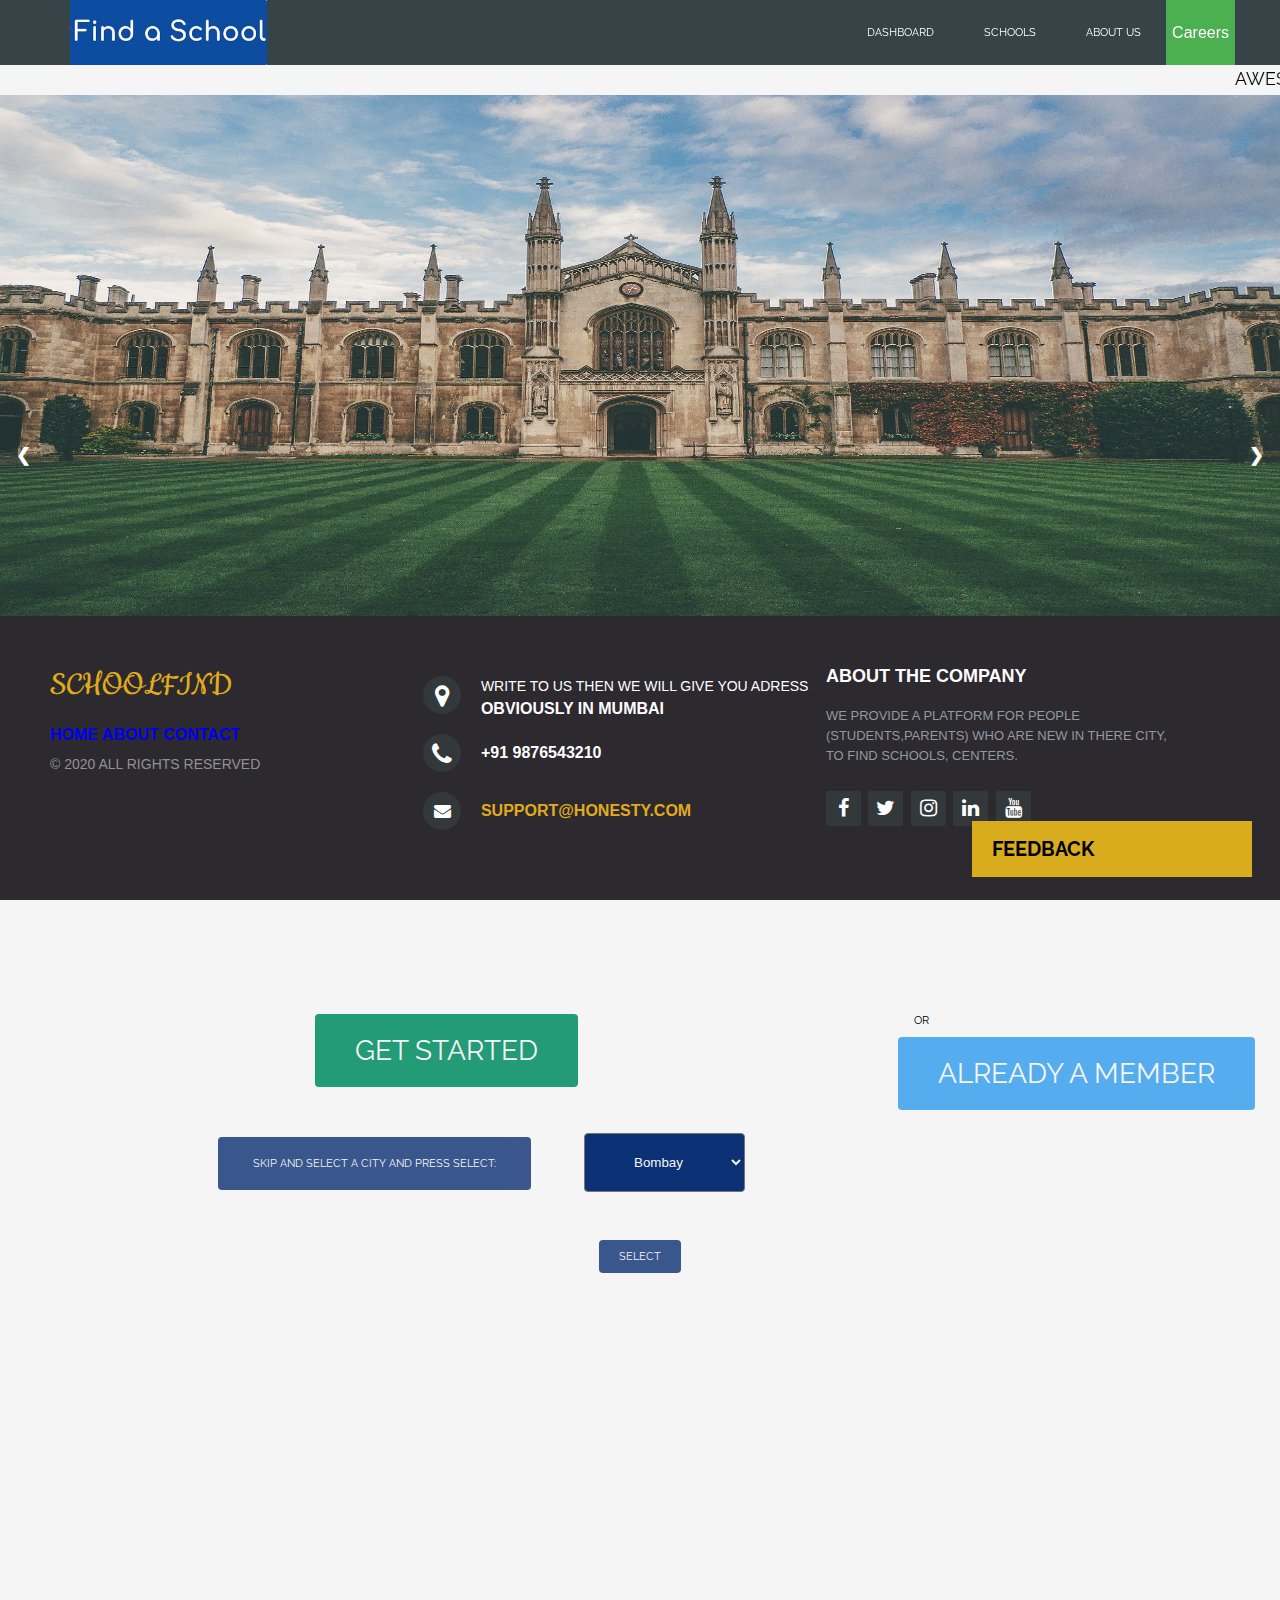
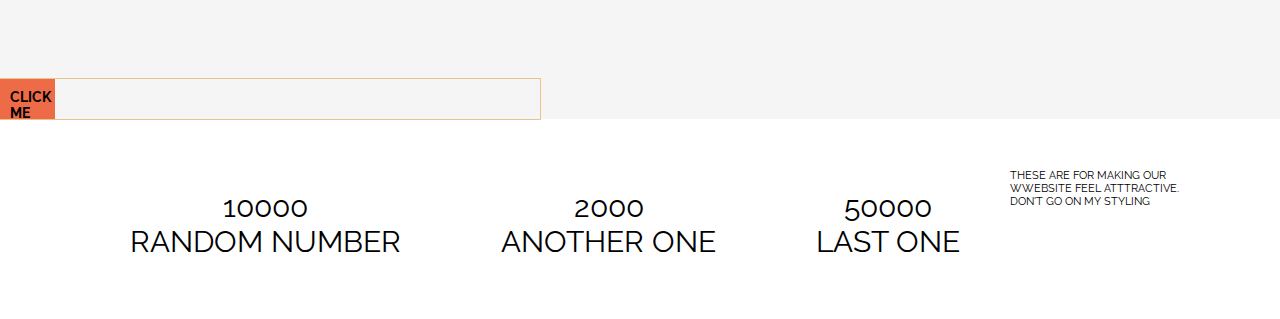
<file: index.html>
<!DOCTYPE html>
<html>
  <head>
    <meta charset="utf-8">
    <meta name="viewport" content="width=device-width, initial-scale=1.0">
    <title>Honest schoolFinder</title>
    <script src="https://js.cx/libs/animate.js"></script>
    <link rel="stylesheet" href="http://maxcdn.bootstrapcdn.com/font-awesome/4.2.0/css/font-awesome.min.css">
	<link href="http://fonts.googleapis.com/css?family=Cookie" rel="stylesheet" type="text/css">
    <link rel="stylesheet" href="stylesheet.css">
    <link rel="html" href="register.html">
    <link rel="html" href="Site.html">
    <link rel="html" href="Lists.html">   
    
  </head>
  <body>
    <header>
      <div class="navbar">
        <div class="navLeft">
        <img src="images/5.jpg" height="65">
        </div>
          <div class="navRight">
          <a href="index.html">Dashboard</a>
          <a href="#">Schools</a>
            <div class="dropdown">
              <button class="dropbtn">Careers</button>
              <div class="dropdown-content">
              <a href="#">Find</a>
              <a href="#">Companies</a>
              <a href="#">Quiz</a>
              </div>
            </div>          
          <a href="#">About us</a> 
          </div>
      </div>
        <marquee loop="-1"scrollamount="5" width="100%" style="font-size: large;"> Awesome updates</marquee> 
    </header>
            

    <div class="slideshow-container">
      <div class="mySlides fade">
        <img src="images/9.jpg" style="width:100%" height="550">
      </div>    
      <div class="mySlides fade">
        <img src="images/10.jpg" style="width:100%" height="550">        
      </div>    
      <div class="mySlides fade">
        <img src="images/11.jpg" style="width:100%" height="550">        
      </div>
      <div class="mySlides fade">
        <img src="images/8.jpg" style="width:100%" height="550">        
      </div>
      <a class="prev" onclick="plusSlides(-1)">&#10094;</a>
      <a class="next" onclick="plusSlides(1)">&#10095;</a>
    </div>
    <br>   
    
    <div style="text-align:center">
      <span class="dot" onclick="currentSlide(1)"></span>
      <span class="dot" onclick="currentSlide(2)"></span>
      <span class="dot" onclick="currentSlide(3)"></span>
      <span class="dot" onclick="currentSlide(4)"></span>
    </div>

    
      <div class="Heading">      
       <h2>Welcome to Find your School</h2>
       <p>Right place to find Schools in your locality</p>
       <input type="text" id="myInput" onkeyup="myFunction()" placeholder="Search for Schools..">  
      </div>

    <div class="Content">
        <div class="btn-wrapper">  
          <a href="index.html" class="btn start">Get started</a>
            <p>or</p>
          <a href="register.html" class="btn signup">Already a Member</a>
        </div>
        <div class="city">
          <label class="cityStyle" for="city">Skip and select a city and press select:</label>
          <select class="cityOption" id="city" name="cities">
          <option value="Patiala">Bombay</option>
          <option value="Chandigarh">Chandigarh</option>
          <option value="Delhi">Delhi</option>
          <option value="Mumbai">Mumbai</option>
          <option value="Pune">Pune</option>
          </select>
          <p><a class="citySelect" href="Lists.html">Select</a></p>          
        </div>
    </div>
    <div class="Load">                 
      <div  id="path">
       <div id="brick">Click Me</div>
      </div>
    </div>

    <div class="info">
      <ul>
        <li>10000
          <p>Random number</p>
        </li>
        <li>2000
          <p>Another one</p>
        </li>
        <li>50000
          <p>Last one</p>
        </li>
      </ul>
      <p>These are for making our wwebsite feel atttractive. Don't go on my styling</p>

    </div>

      <div class="img">
          <div class="eventLeft">   
            
          </div>
          <div class="eventRight">

          </div>
      </div>
      <footer class="footer-distributed">
 
        <div class="footer-left">
          <h3>schoolFind</h3>
          <p class="footer-links">
            <a href="index.html">Home</a>
            <a href="#">About</a>
            <a href="#">Contact</a>
          </p>   
          <p class="footer-company-name">© 2020 All Rights Reserved</p>
        </div>
   
        <div class="footer-center">
          <div>
            <i class="fa fa-map-marker"></i>
              <p><span>Write to us then we will give you adress</span>
              Obviously in Mumbai</p>
          </div>   
          <div>
            <i class="fa fa-phone"></i>
            <p>+91 9876543210</p>
          </div>
          <div>
            <i class="fa fa-envelope"></i>
            <p><a href="#">support@Honesty.com</a></p>
          </div>
        </div>
        <div class="footer-right">
          <p class="footer-company-about">
            <span>About the company</span>
            We provide a platform for people (Students,parents) who are new in there city, to find schools, centers.</p>
          <div class="footer-icons">
            <a href="#"><i class="fa fa-facebook"></i></a>
            <a href="#"><i class="fa fa-twitter"></i></a>
            <a href="#"><i class="fa fa-instagram"></i></a>
            <a href="#"><i class="fa fa-linkedin"></i></a>
            <a href="#"><i class="fa fa-youtube"></i></a>
          </div>
        </div>
      </footer>
    

    <div class="open-button" >Feedback
    <div class="form-popup" id="myForm">
      <form class="form-container">
        <h1>Feedback Form</h1>
        <label for="email"><b>Email</b></label>
        <input type="text" placeholder="Enter Email" name="email" required>    
        <label for="msg"><b>Message</b></label>
        <textarea type="message" placeholder="Enter message" name="msg" required></textarea>
    
        <button type="submit" class="btn">Submit</button>
        <button type="submit" class="btn cancel" onclick="closeForm()">Close</button>
      </form>
    </div>
  </div>
    <script type="text/javascript" src="script.js"></script>
  </body>
</html>
</file>
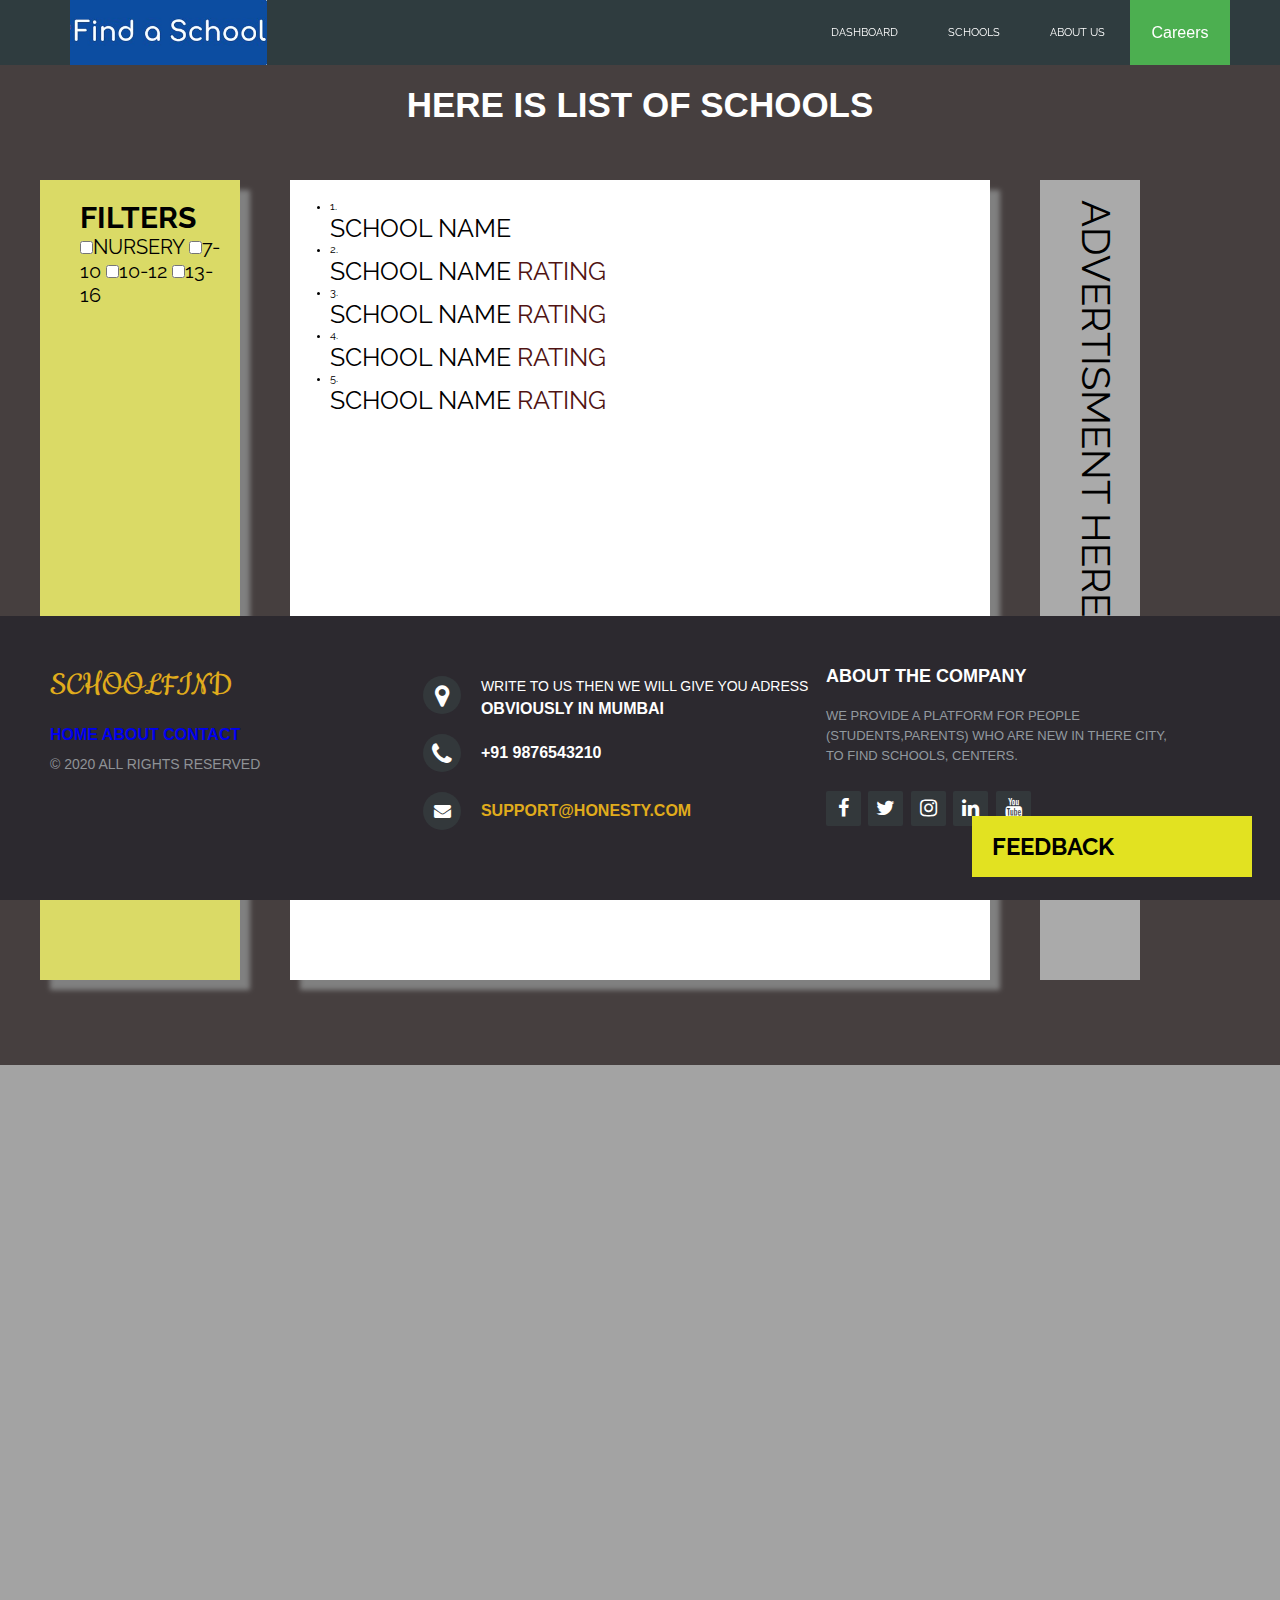
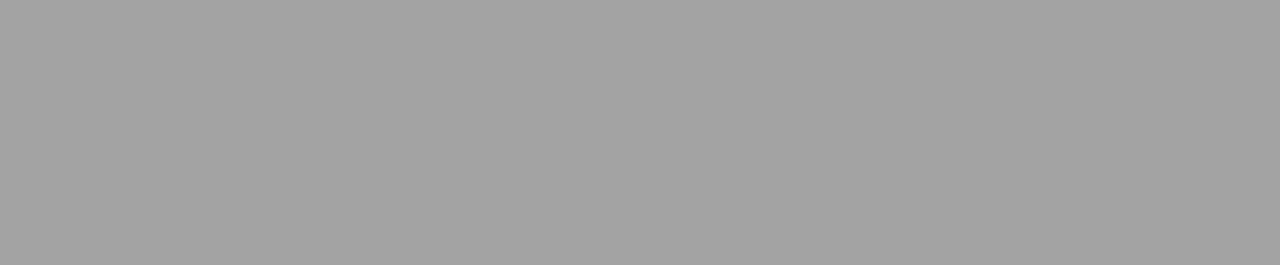
<file: Lists.html>
<!DOCTYPE html>
<html>
  <head>
    <meta charset="utf-8">
    <meta name="viewport" content="width=device-width, initial-scale=1.0">
    <title>schoolFind</title>
    <link rel="stylesheet" href="style2.css">
    <link rel="stylesheet" href="http://maxcdn.bootstrapcdn.com/font-awesome/4.2.0/css/font-awesome.min.css">
    <link href="http://fonts.googleapis.com/css?family=Cookie" rel="stylesheet" type="text/css">
    
  </head>
  <body>
    <header>
      <div class="navbar">
        <div class="navLeft">
        <img src="images/5.jpg" height="65">
        </div>
          <div class="navRight">
          <a href="index.html">Dashboard</a>
          <a href="#">Schools</a>
            <div class="dropdown">
              <button class="dropbtn">Careers</button>
              <div class="dropdown-content">
              <a href="#">Find</a>
              <a href="#">Companies</a>
              <a href="#">Quiz</a>
              </div>
            </div>          
          <a href="#">About us</a> 
          </div>
      </div>
    </header>

      <div class="Heading">
       <p>Here is list of schools</p>
      </div>
    <div class="content">
          <div class="column Left">
            <h3>Filters</h3>
            <ul>
            <li><input type="checkbox" name="age" value="nursery">nursery
              <input type="checkbox" name="age" value="7-10">7-10
              <input type="checkbox" name="age" value="10-12">10-12
              <input type="checkbox" name="age" value="13-16">13-16
            </li>
            </ul>
          </div>
            <div class="column Center">
              <ul>
                <li>1. 
                  <p>School name</p></li>
                <li>2.<p href="#">School name
                  <span>Rating </span>
                </p></li>
                <li>3.<p href="#">School name
                  <span>Rating</span>
                </p></li>
                <li>4.<p href="#">School name
                  <span>Rating</span>
                </p></li>
                <li>5.<p href="#">School name
                  <span>Rating</span>
                </p></li>
              </ul>
            </div>
          <div class="column Right">
          <p>Advertisment here</p>
          </div>
    </div>

    
    <div class="img">
      <div class="eventLeft">   
        
      </div>
      <div class="eventRight">

      </div>
    </div>

  <footer class="footer-distributed">

    <div class="footer-left">
      <h3>schoolFind</h3>
      <p class="footer-links">
        <a href="index.html">Home</a>
        <a href="#">About</a>
        <a href="#">Contact</a>
      </p>   
      <p class="footer-company-name">© 2020 All Rights Reserved</p>
    </div>

    <div class="footer-center">
      <div>
        <i class="fa fa-map-marker"></i>
          <p><span>Write to us then we will give you adress</span>
          Obviously in Mumbai</p>
      </div>   
      <div>
        <i class="fa fa-phone"></i>
        <p>+91 9876543210</p>
      </div>
      <div>
        <i class="fa fa-envelope"></i>
        <p><a href="#">support@Honesty.com</a></p>
      </div>
    </div>
    <div class="footer-right">
      <p class="footer-company-about">
        <span>About the company</span>
        We provide a platform for people (Students,parents) who are new in there city, to find schools, centers.</p>
      <div class="footer-icons">
        <a href="#"><i class="fa fa-facebook"></i></a>
        <a href="#"><i class="fa fa-twitter"></i></a>
        <a href="#"><i class="fa fa-instagram"></i></a>
        <a href="#"><i class="fa fa-linkedin"></i></a>
        <a href="#"><i class="fa fa-youtube"></i></a>
      </div>
    </div>
  </footer>

      
    
    <div class="open-button" >Feedback
    
    <div class="form-popup" id="myForm">
      <form class="form-container">
        <h1>Feedback Form</h1>
        <label for="email"><b>Email</b></label>
        <input type="text" placeholder="Enter Email" name="email" required>    
        <label for="msg"><b>Message</b></label>
        <textarea type="message" placeholder="Enter message" name="msg" required></textarea>
    
        <button type="submit" class="btn">Submit</button>
        <button type="submit" class="btn cancel" onclick="closeForm()">Close</button>
      </form>
    </div>
  </div>
    <script type="text/javascript" src="script.js"></script>
  </body>
</html>
</file>
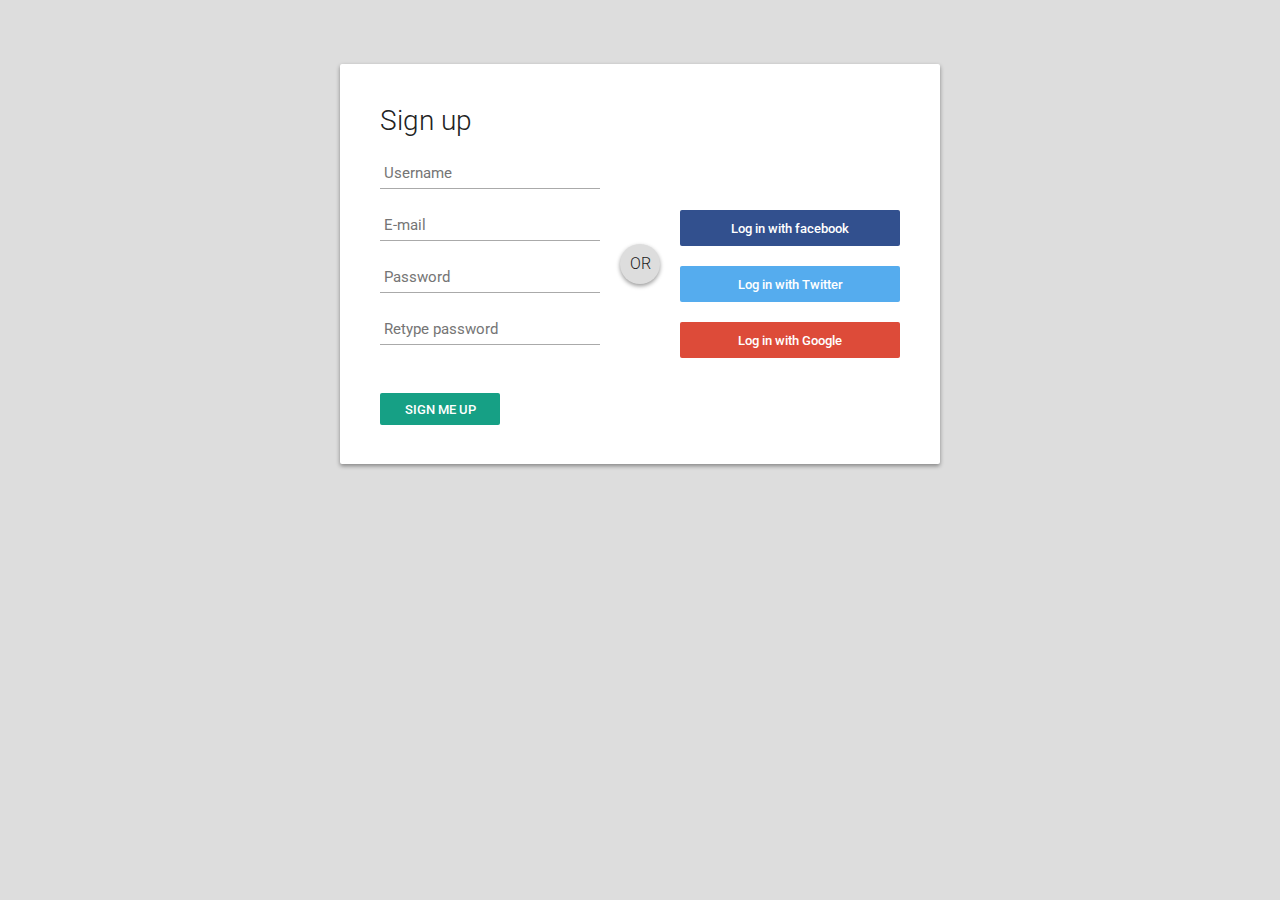
<file: register.html>
<!DOCTYPE html>
<html>
    <head>
    <meta charset="utf-8">
    <meta name="viewport" content="width=device-width, initial-scale=1.0">
    <link rel="stylesheet" href="style1.css">
    </head>
    <body>
    <div id="login-box">
    <div class="left">
      <h1>Sign up</h1>
      
      <input type="text" name="username" placeholder="Username" />
      <input type="text" name="email" placeholder="E-mail" />
      <input type="password" name="password" placeholder="Password" />
      <input type="password" name="password2" placeholder="Retype password" />
      
      <input type="submit" name="signup_submit" value="Sign me up" />
    </div>
    
    <div class="right">
      <span class="loginwith">Sign in with<br />social network</span>
      
      <button class="social-signin facebook">Log in with facebook</button>
      <button class="social-signin twitter">Log in with Twitter</button>
      <button class="social-signin google">Log in with Google</button>
    </div>
    <div class="or">OR</div>
  </div>
</body>
  </html>
</file>
<file: stylesheet.css>
@import "https://fonts.googleapis.com/css?family=Raleway";
* { box-sizing: border-box; }

@-webkit-keyframes fade {
  from {opacity: .4}
  to {opacity: 1}
}

@keyframes fade {
  from {opacity: .4}
  to {opacity: 1}
}
body { 
  margin: 0; 
  padding: 0; 
  background:whitesmoke;
  font-family: Raleway; 
  text-transform: uppercase; 
  font-size: 11px; 
}
html, body,
ul, ol, li,
h1, h2, h3, h4, h5, h6, p,
form, input, div {
  margin: 0;
  padding: 0;
}

a{
  text-decoration: none;
}
.navbar{
  max-width: 1170px;
  padding: 0 15px;
  margin: 0 auto;
}
.navLeft {
  width: 130px;
  float: left;  
}
.navRight {
  float: right;
  margin-right: -25px;
}

.navRight a {
  line-height: 65px;
  padding: 0 25px;
  color: white;
  display: block;
  float: left;
  transition: all 0.5s;
}

a:hover {
  background-color: rgba(255, 255, 255, 0.3);
}
.dropbtn {
  height:65px;
  background-color: #4CAF50;
  color: white;
  font-size: 16px;
  border: none;
  cursor: pointer;
}
.dropdown {
  position: relative;
  display: inline-block;
}
.dropdown-content {
  display: none;
  position: absolute;
  background-color: #f9f9f9;
  min-width: 160px;
  box-shadow: 0px 8px 16px 0px rgba(0,0,0,0.2);
  z-index: 1;
}
.dropdown-content a {
  color: black;
  padding: 12px 16px;
  text-decoration: none;
  display: block;
}
.dropdown-content a:hover {background-color: #f1f1f1}

.dropdown:hover .dropdown-content {
  display: block;
}
.dropdown:hover .dropbtn {
  background-color: #3e8e41;
}
header{
  height: 65px;
  width: 100%;
  background-color: rgba(34, 49, 52, 0.9);
  position: fixed;
  top: 0;
  z-index: 10;
}
.slideshow-container {
  padding-top:95px;
  max-width: 100%;
  margin: auto;
}
.mySlides {
  display: none;
}
.prev, .next {
  cursor: pointer;
  position: absolute;
  top: 50%;
  width: auto;
  margin-top: -22px;
  padding: 16px;
  color: white;
  font-weight: bold;
  font-size: 18px;
  transition: 0.6s ease;
  border-radius: 0 3px 3px 0;
  user-select: none;
}
.next {
  right: 0;
  border-radius: 3px 0 0 3px;
}

.prev:hover, .next:hover {
  background-color: rgba(0,0,0,0.8);
}
.dot {
  cursor: pointer;
  height: 15px;
  width: 15px;
  margin: 0 2px;
  background-color: #bbb;
  border-radius: 50%;
  display: inline-block;
  transition: background-color 0.6s ease;
}
.active, .dot:hover {
  background-color: #717171;
}
.fade {
  -webkit-animation-name: fade;
  -webkit-animation-duration: 1.5s;
  animation-name: fade;
  animation-duration: 1.5s;
}

.Heading {
  padding:100px 80px 0px 80px;
  height: 300px;
  opacity: 0.7;
  background-image: url(images/7.jpg);
  background-attachment: fixed;
  background-size: cover;
}
.Heading h2{
  font-size:60px;
  float:right;
  color:rgb(233, 24, 35);
  font-weight: bolder;
}
.Heading p{
  float:right;
  font-size: 25px;
  background-color:rgb(211, 142, 142);
  font-family: sans-serif;
  font-weight: 900;
}
.Content{
  text-align:center;
  padding: 15px;
  height:700px;
  background-image: url(images/3.jpg);
  background-attachment: fixed;
  background-size: cover;
}

.btn-wrapper {
  margin: 20px 0;
}
.btn-wrapper p {
  margin: 10px 0;
  align-items:center;
}
.btn::after{
  float:left;
}
.start{
  background-color: #239b76;
  font-size: 28px;
  margin-left:300px;
  float:left;  
}
.signup{
  background-color: #55acee;
  font-size:28px;
  margin-right: 10px;
  float:right;

}
.btn {
  padding: 20px 40px;
  color:whitesmoke;
  display: inline-block;
  border-radius: 4px;
  text-align: center;
}

.btn:hover {
  opacity: 1;
  color:rgb(236, 165, 33);
}
.cityStyle{
  padding: 20px 35px;
  background-color: #0c3074;
  color:whitesmoke;
  display: inline-block;
  opacity: 0.8;
  border-radius: 4px;
  text-align: center;
  margin:50px;
}
.citySelect{
  padding: 10px 20px;
  background-color: #0c3074;
  color:whitesmoke;
  display: inline-block;
  opacity: 0.8;
  border-radius: 4px;
  text-align: center;
}
.cityOption{
  padding: 20px 35px;
  background-color: #0c3074;
  color:whitesmoke;
  display: inline-block;
  border-radius: 4px;
  text-align: center;
}
.citySelect:hover {
  opacity: 1;
  color:rgb(236, 165, 33);
}
.search{
  margin:60px;
  font-size: 30px;
}
.Load{
  padding:20px 0 px 20px 0px;
  height:40px;
  float:center;
}
#brick {
  padding:10px;
  width: 55px;
  height: 40px;
  background: #EE6B47;
  position: relative;
  cursor: pointer;
  font-size:14px;
  font-weight: bolder;
}
#path {
  outline: 1px solid #E8C48E;
  width: 540px;
  height: 40px;  
}
.info{
  padding:50px 80px;
  height: 200px;
  background:rgb(255, 255, 255);
}
li{
  padding:20px 50px 20px 50px;
  list-style: none;
  text-align:center;
  float:left;
  font-size:30px;  
}
.events{
  padding:50px 10px 50px 10px;
  max-height:800px;
  
  background-attachment: fixed;
  background-image:url(images/2.jpg);
  background-size:cover;
  opacity:0.8;
}

.events:after{
  content:"";
  display:table;
  clear:both;
}
.event{
  float:left;
}
.Left{
 height:700px;
 width:400px;
 background-color: #717171;
 margin:20px 40px;
  
}
.Right{
  height:700px;
  width:500px;
  background-color: #9b9797;
  margin:20px 40px;
  
}

.open-button {
  background-color:rgb(216, 172, 28);
  color:black;
  padding: 16px 20px;
  border: none;
  cursor: pointer;
  position: fixed;
  font-size: 20px;
  font-weight: bold;
  bottom: 23px;
  right: 28px;
  width: 280px;
}
.form-popup {
  display:none;
  position: fixed;
  bottom: 0;
  right: 15px;
  border: 3px solid black;
  z-index: 9;
}
.form-container {
  max-width: 300px;
  padding: 10px;
  background-color: white;
}
.form-container input[type=text], .form-container input[type=message] {
  width: 100%;
  padding: 15px;
  margin: 5px 0 22px 0;
  border: none;
  background: #f1f1f1;
}
.form-container input[type=text]:focus, .form-container input[type=message]:focus {
  background-color: #ddd;
  outline: none;
}
.form-container .btn {
  background-color: #4CAF50;
  color: white;
  padding: 16px 20px;
  border: none;
  cursor: pointer;
  width: 100%;
  margin-bottom:10px;
  opacity: 0.8;
}

.form-container .cancel {
  background-color: red;
}

.form-container .btn:hover, .open-button:hover {
  opacity: 1;
}
footer{
	position: fixed;
	bottom: 0;
}
 
@media (max-height:800px){
	footer { position: static; }
} 
.footer-distributed{
	background-color: #2c292f;
	box-sizing: border-box;
	width: 100%;
	text-align: left;
	font: bold 16px sans-serif;
	padding: 50px 50px 60px 50px;
} 
.footer-distributed .footer-left,
.footer-distributed .footer-center,
.footer-distributed .footer-right{
	display: inline-block;
	vertical-align: top;
}
.footer-distributed .footer-left{
	width: 30%;
}
.footer-distributed h3{
	color:  #e0ac1c;
	font: normal 36px 'Cookie', cursive;
	margin: 0;
} 
.footer-distributed .footer-links{
	color:  #ffffff;
	margin: 20px 0 12px;
}
.footer-distributed .footer-company-name{
	color:  #8f9296;
	font-size: 14px;
	font-weight: normal;
	margin: 0;
} 
.footer-distributed .footer-center{
	width: 35%;
} 
.footer-distributed .footer-center i{
	background-color:  #33383b;
	color: #ffffff;
	font-size: 25px;
	width: 38px;
	height: 38px;
	border-radius: 50%;
	text-align: center;
	line-height: 42px;
	margin: 10px 15px;
	vertical-align: middle;
}
.footer-distributed .footer-center i.fa-envelope{
	font-size: 17px;
	line-height: 38px;
}
.footer-distributed .footer-center p{
	display: inline-block;
	color: #ffffff;
	vertical-align: middle;
	margin:0;
} 
.footer-distributed .footer-center p span{
	display:block;
	font-weight: normal;
	font-size:14px;
	line-height:2;
}
 
.footer-distributed .footer-center p a{
	color:  #e0ac1c;
	text-decoration: none;;
}
.footer-distributed .footer-right{
	width: 30%;
}
.footer-distributed .footer-company-about{
	line-height: 20px;
	color:  #92999f;
	font-size: 13px;
	font-weight: normal;
	margin: 0;
} 
.footer-distributed .footer-company-about span{
	display: block;
	color:  #ffffff;
	font-size: 18px;
	font-weight: bold;
	margin-bottom: 20px;
}
.footer-distributed .footer-icons{
	margin-top: 25px;
}
.footer-distributed .footer-icons a{
	display: inline-block;
	width: 35px;
	height: 35px;
	cursor: pointer;
	background-color:  #33383b;
	border-radius: 2px; 
	font-size: 20px;
	color: #ffffff;
	text-align: center;
	line-height: 35px; 
	margin-right: 3px;
	margin-bottom: 5px;
}
</file>
<file: style2.css>
@import "https://fonts.googleapis.com/css?family=Raleway";
* { box-sizing: border-box; }
body { 
  margin: 0; 
  padding: 0; 
  background:rgb(163, 163, 163);
  font-family: Raleway; 
  text-transform: uppercase; 
  font-size: 11px; 
}
html, body,
ul, ol, li,
h1, h2, h3, h4, h5, h6, p,
form, input, div {
  margin: 0;
  padding: 0;
}
a{
  text-decoration: none;
}

.navbar{
  max-width: 1170px;
  padding: 0 15px;
  margin: 0 auto;
}
.navLeft {
  width: 130px;
  float: left;  
}
.navRight {
  float: right;
  margin-right: -20px;
}

.navRight a {
  line-height: 65px;
  padding: 0 25px;
  color: white;
  display: block;
  float: left;
  transition: all 0.5s;
}

a:hover {
  background-color: rgba(255, 255, 255, 0.3);
}
.dropbtn {
  height:65px;
  width:100px;
  background-color: #4CAF50;
  color: white;
  font-size: 16px;
  border: none;
  cursor: pointer;
}
.dropdown {
  position: relative;
  display: inline-block;
}
.dropdown-content {
  display: none;
  position: absolute;
  background-color:#4CAF50;;
  width: 100px;
  box-shadow: 0px 8px 16px 0px rgba(177, 173, 173, 0.623);
  z-index: 2;
}
.dropdown-content a {
  color: black;
  font-weight: 600;
  font-size: 12px;
  padding: 10px 16px;
  text-decoration: none;
  display: block;
}
.dropdown-content a:hover {
  background-color: #c8c7c7;
  width:100px;
}

.dropdown:hover .dropdown-content {
  display: block;
}
.dropdown:hover .dropbtn {
  background-color: #3e8e41;
}
header{
  height: 65px;
  width: 100%;
  background-color: rgba(34, 49, 52, 0.9);
  position: fixed;
  top: 0;
  z-index: 10;
}
.Heading {
  padding:65px 80px 0px 80px;
  height: 50px;
  text-align: center;
}
.Heading p{
  padding-top:20px;
  font-size: 35px;
  font-family: sans-serif;
  font-weight: 900;
  color:white;
}
.content{
  padding:115px 40px 40px 40px;
  height:1000px;
  background-color:rgb(70, 63, 63);
}
.column{
  float:left;
}
.Left{
  padding:20px 20px 50px 40px;
  height:800px;
  width:200px;  
  background-color:rgb(218, 218, 102);
  box-shadow: 10px 10px 5px grey;
}
.Left h3{
  font-size: 30px; 
}
.Left li{
  padding-bottom:40px;
  list-style: none;
  display:block;
  font-size:20px;

}
.Center{
  background-color:rgb(255, 255, 255);
  height:800px;
  width:700px;
  margin:0px 50px 50px 50px;
  padding:20px 40px;
  box-shadow: 10px 10px 5px grey;  
}

.Center p{
  font-size:25px;
}
.Center span{
  color:rgb(80, 19, 19);
}
.Right{
  writing-mode: vertical-rl;
  text-orientation: mixed;
  background-color:#aaa;
  padding:20px;
  font-size:40px;
  height:800px;
  width:100px;
  border-image: auto;
}
.content:after {
  content: "";
  display: table;
  clear: both;
}
.img{
  padding:50px 10px 0px 10px;
  height:800px;
  background-attachment: fixed;
  background-image:url(images/2.jpg);
  background-size:cover;
  opacity: 0.6;
}


.open-button {
  background-color:rgb(226, 226, 33);
  color:black;
  padding: 16px 20px;
  border: none;
  cursor: pointer;
  position: fixed;
  font-size: 24px;
  font-weight: bold;
  bottom: 23px;
  right: 28px;
  width: 280px;
}

.form-popup {
  display:none;
  position: fixed;
  bottom: 0;
  right: 15px;
  border: 3px solid black;
  z-index: 9;
}

.form-container {
  max-width: 300px;
  padding: 10px;
  background-color: white;
}

.form-container input[type=text], .form-container input[type=message] {
  width: 100%;
  padding: 15px;
  margin: 5px 0 22px 0;
  border: none;
  background: #f1f1f1;
}
.form-container input[type=text]:focus, .form-container input[type=message]:focus {
  background-color: #ddd;
  outline: none;
}
.form-container .btn {
  background-color: #4CAF50;
  color: white;
  padding: 16px 20px;
  border: none;
  cursor: pointer;
  width: 100%;
  margin-bottom:10px;
  opacity: 0.8;
}
.form-container .cancel {
  background-color: red;
}
.form-container .btn:hover, .open-button:hover {
  opacity: 1;
}

footer{
	position: fixed;
	bottom: 0;
}
 
@media (max-height:800px){
	footer { position: static; }
} 
.footer-distributed{
	background-color: #2c292f;
	box-sizing: border-box;
	width: 100%;
	text-align: left;
	font: bold 16px sans-serif;
	padding: 50px 50px 60px 50px;

}
 
.footer-distributed .footer-left,
.footer-distributed .footer-center,
.footer-distributed .footer-right{
	display: inline-block;
	vertical-align: top;
}
.footer-distributed .footer-left{
	width: 30%;
}
.footer-distributed h3{
	color:  #e0ac1c;
	font: normal 36px 'Cookie', cursive;
	margin: 0;
} 
.footer-distributed .footer-links{
	color:  #ffffff;
	margin: 20px 0 12px;
}
.footer-distributed .footer-company-name{
	color:  #8f9296;
	font-size: 14px;
	font-weight: normal;
	margin: 0;
} 
.footer-distributed .footer-center{
	width: 35%;
} 
.footer-distributed .footer-center i{
	background-color:  #33383b;
	color: #ffffff;
	font-size: 25px;
	width: 38px;
	height: 38px;
	border-radius: 50%;
	text-align: center;
	line-height: 42px;
	margin: 10px 15px;
	vertical-align: middle;
}
.footer-distributed .footer-center i.fa-envelope{
	font-size: 17px;
	line-height: 38px;
}
.footer-distributed .footer-center p{
	display: inline-block;
	color: #ffffff;
	vertical-align: middle;
	margin:0;
} 
.footer-distributed .footer-center p span{
	display:block;
	font-weight: normal;
	font-size:14px;
	line-height:2;
}
 
.footer-distributed .footer-center p a{
	color:  #e0ac1c;
	text-decoration: none;;
}
.footer-distributed .footer-right{
	width: 30%;
}
.footer-distributed .footer-company-about{
	line-height: 20px;
	color:  #92999f;
	font-size: 13px;
	font-weight: normal;
	margin: 0;
} 
.footer-distributed .footer-company-about span{
	display: block;
	color:  #ffffff;
	font-size: 18px;
	font-weight: bold;
	margin-bottom: 20px;
}
.footer-distributed .footer-icons{
	margin-top: 25px;
}
.footer-distributed .footer-icons a{
	display: inline-block;
	width: 35px;
	height: 35px;
	cursor: pointer;
	background-color:  #33383b;
	border-radius: 2px; 
	font-size: 20px;
	color: #ffffff;
	text-align: center;
	line-height: 35px; 
	margin-right: 3px;
	margin-bottom: 5px;
}
</file>
<file: style1.css>
@import url(https://fonts.googleapis.com/css?family=Roboto:400,300,500);
*:focus {
  outline: none;
}

body {
  margin: 0;
  padding: 0;
  background: #DDD;
  font-size: 16px;
  color: #222;
  font-family: 'Roboto', sans-serif;
  font-weight: 300;
}

#login-box {
  position: relative;
  margin: 5% auto;
  width: 600px;
  height: 400px;
  background: #FFF;
  border-radius: 2px;
  box-shadow: 0 2px 4px rgba(0, 0, 0, 0.4);
}

.left {
  position: absolute;
  top: 0;
  left: 0;
  box-sizing: border-box;
  padding: 40px;
  width: 300px;
  height: 400px;
}

h1 {
  margin: 0 0 20px 0;
  font-weight: 300;
  font-size: 28px;
}

input[type="text"],
input[type="password"] {
  display: block;
  box-sizing: border-box;
  margin-bottom: 20px;
  padding: 4px;
  width: 220px;
  height: 32px;
  border: none;
  border-bottom: 1px solid #AAA;
  font-family: 'Roboto', sans-serif;
  font-weight: 400;
  font-size: 15px;
  transition: 0.2s ease;
}

input[type="text"]:focus,
input[type="password"]:focus {
  border-bottom: 2px solid #16a085;
  color: #16a085;
  transition: 0.2s ease;
}

input[type="submit"] {
  margin-top: 28px;
  width: 120px;
  height: 32px;
  background: #16a085;
  border: none;
  border-radius: 2px;
  color: #FFF;
  font-family: 'Roboto', sans-serif;
  font-weight: 500;
  text-transform: uppercase;
  transition: 0.1s ease;
  cursor: pointer;
}

input[type="submit"]:hover,
input[type="submit"]:focus {
  opacity: 0.8;
  box-shadow: 0 2px 4px rgba(0, 0, 0, 0.4);
  transition: 0.1s ease;
}

input[type="submit"]:active {
  opacity: 1;
  box-shadow: 0 1px 2px rgba(0, 0, 0, 0.4);
  transition: 0.1s ease;
}

.or {
  position: absolute;
  top: 180px;
  left: 280px;
  width: 40px;
  height: 40px;
  background: #DDD;
  border-radius: 50%;
  box-shadow: 0 2px 4px rgba(0, 0, 0, 0.4);
  line-height: 40px;
  text-align: center;
}

.right {
  position: absolute;
  top: 0;
  right: 0;
  box-sizing: border-box;
  padding: 40px;
  width: 300px;
  height: 400px;
  background: url('https://goo.gl/YbktSj');
  background-size: cover;
  background-position: center;
  border-radius: 0 2px 2px 0;
}

.right .loginwith {
  display: block;
  margin-bottom: 40px;
  font-size: 28px;
  color: #FFF;
  text-align: center;
}

button.social-signin {
  margin-bottom: 20px;
  width: 220px;
  height: 36px;
  border: none;
  border-radius: 2px;
  color: #FFF;
  font-family: 'Roboto', sans-serif;
  font-weight: 500;
  transition: 0.2s ease;
  cursor: pointer;
}

button.social-signin:hover,
button.social-signin:focus {
  box-shadow: 0 2px 4px rgba(0, 0, 0, 0.4);
  transition: 0.2s ease;
}

button.social-signin:active {
  box-shadow: 0 1px 2px rgba(0, 0, 0, 0.4);
  transition: 0.2s ease;
}

button.social-signin.facebook {
  background: #32508E;
}

button.social-signin.twitter {
  background: #55ACEE;
}

button.social-signin.google {
  background: #DD4B39;
}
</file>
